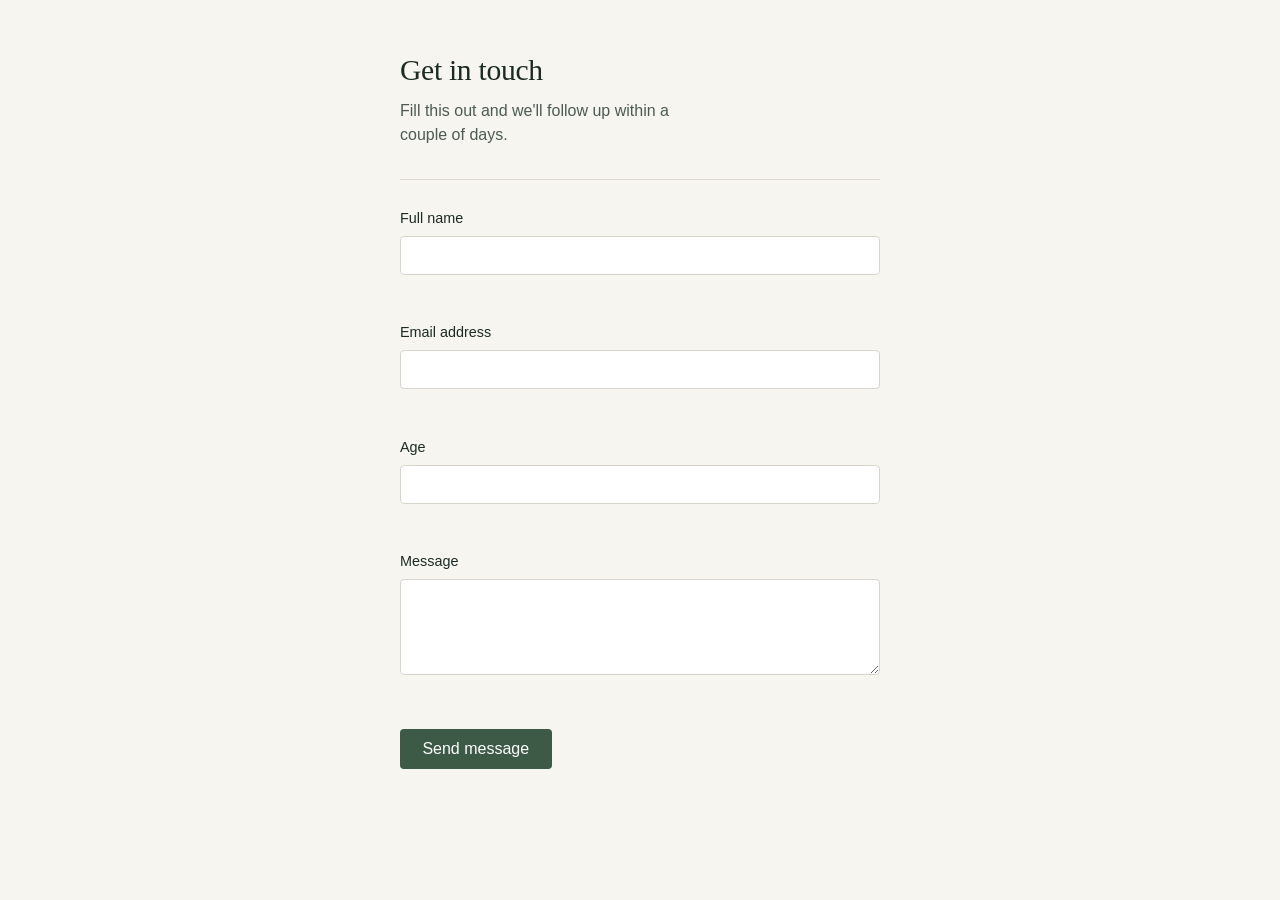
<file: index.html>
<!DOCTYPE html>
<html lang="en">
<head>
  <meta charset="UTF-8">
  <meta name="viewport" content="width=device-width, initial-scale=1.0">
  <title>Get in touch</title>
  <link rel="stylesheet" href="styles.css">
</head>
<body>
  <main>
    <h1>Get in touch</h1>
    <p class="intro">Fill this out and we'll follow up within a couple of days.</p>

    <form id="contact-form" novalidate>
      <div class="field">
        <label for="full-name">Full name</label>
        <input type="text" id="full-name" name="full-name" aria-describedby="full-name-error">
        <span class="error-message" id="full-name-error" aria-live="polite"></span>
      </div>

      <div class="field">
        <label for="email">Email address</label>
        <input type="email" id="email" name="email" aria-describedby="email-error">
        <span class="error-message" id="email-error" aria-live="polite"></span>
      </div>

      <div class="field">
        <label for="age">Age</label>
        <input type="number" id="age" name="age" min="0" aria-describedby="age-error">
        <span class="error-message" id="age-error" aria-live="polite"></span>
      </div>

      <div class="field">
        <label for="message">Message</label>
        <textarea id="message" name="message" aria-describedby="message-error"></textarea>
        <span class="error-message" id="message-error" aria-live="polite"></span>
      </div>

      <button type="submit" id="submit-btn">Send message</button>
      <div id="form-status" role="status"></div>
    </form>
  </main>

  <script src="script.js"></script>
</body>
</html>
</file>
<file: styles.css>
:root {
  --ink: #1c2a24;
  --paper: #f6f5f0;
  --line: #d8d6cc;
  --accent: #3c5a45;
  --accent-soft: #e7ede8;
  --error: #9a3324;
  --error-soft: #f8e9e6;
  --radius: 4px;
}

* { box-sizing: border-box; }

body {
  margin: 0;
  padding: 3rem 1.25rem;
  background: var(--paper);
  color: var(--ink);
  font-family: -apple-system, BlinkMacSystemFont, "Segoe UI", Helvetica, Arial, sans-serif;
  line-height: 1.5;
}

main { max-width: 30rem; margin: 0 auto; }

h1 {
  font-family: Georgia, "Times New Roman", serif;
  font-size: 1.85rem;
  font-weight: 400;
  letter-spacing: -0.01em;
  margin: 0 0 0.4rem;
}

p.intro {
  margin: 0 0 2rem;
  color: #4c5a53;
  max-width: 34ch;
}

form {
  border-top: 1px solid var(--line);
  padding-top: 1.75rem;
}

.field { margin-bottom: 1.5rem; }

label {
  display: block;
  font-size: 0.9rem;
  margin-bottom: 0.4rem;
  color: var(--ink);
}

input,
textarea {
  width: 100%;
  padding: 0.6rem 0.7rem;
  border: 1px solid var(--line);
  border-radius: var(--radius);
  background: #fff;
  font-size: 1rem;
  font-family: inherit;
  color: var(--ink);
}

textarea { min-height: 6rem; resize: vertical; }

input:focus,
textarea:focus {
  outline: 2px solid var(--accent);
  outline-offset: 1px;
  border-color: var(--accent);
}

input[aria-invalid="true"],
textarea[aria-invalid="true"] { border-color: var(--error); }

.error-message {
  display: block;
  min-height: 1.1rem;
  margin-top: 0.35rem;
  font-size: 0.85rem;
  color: var(--error);
}

button {
  appearance: none;
  border: none;
  background: var(--accent);
  color: #fff;
  padding: 0.7rem 1.4rem;
  border-radius: var(--radius);
  font-size: 1rem;
  font-family: inherit;
  cursor: pointer;
}

button:hover { background: #2e4636; }
button:disabled { background: #93a89c; cursor: wait; }

button:focus-visible,
a:focus-visible {
  outline: 2px solid var(--accent);
  outline-offset: 2px;
}

#form-status {
  margin-top: 1.25rem;
  padding: 0.9rem 1rem;
  border-radius: var(--radius);
  font-size: 0.95rem;
  display: none;
}

#form-status.visible { display: block; }

#form-status.success {
  background: var(--accent-soft);
  color: var(--accent);
  border: 1px solid #c3d3c8;
}

#form-status.failure {
  background: var(--error-soft);
  color: var(--error);
  border: 1px solid #e3c3bc;
}

#form-status blockquote {
  margin: 0.5rem 0 0;
  padding-left: 0.75rem;
  border-left: 2px solid currentColor;
  font-style: italic;
}

@media (prefers-reduced-motion: no-preference) {
  #form-status.visible { animation: settle 0.2s ease-out; }
}

@keyframes settle {
  from { opacity: 0; transform: translateY(-4px); }
  to { opacity: 1; transform: translateY(0); }
}
</file>
